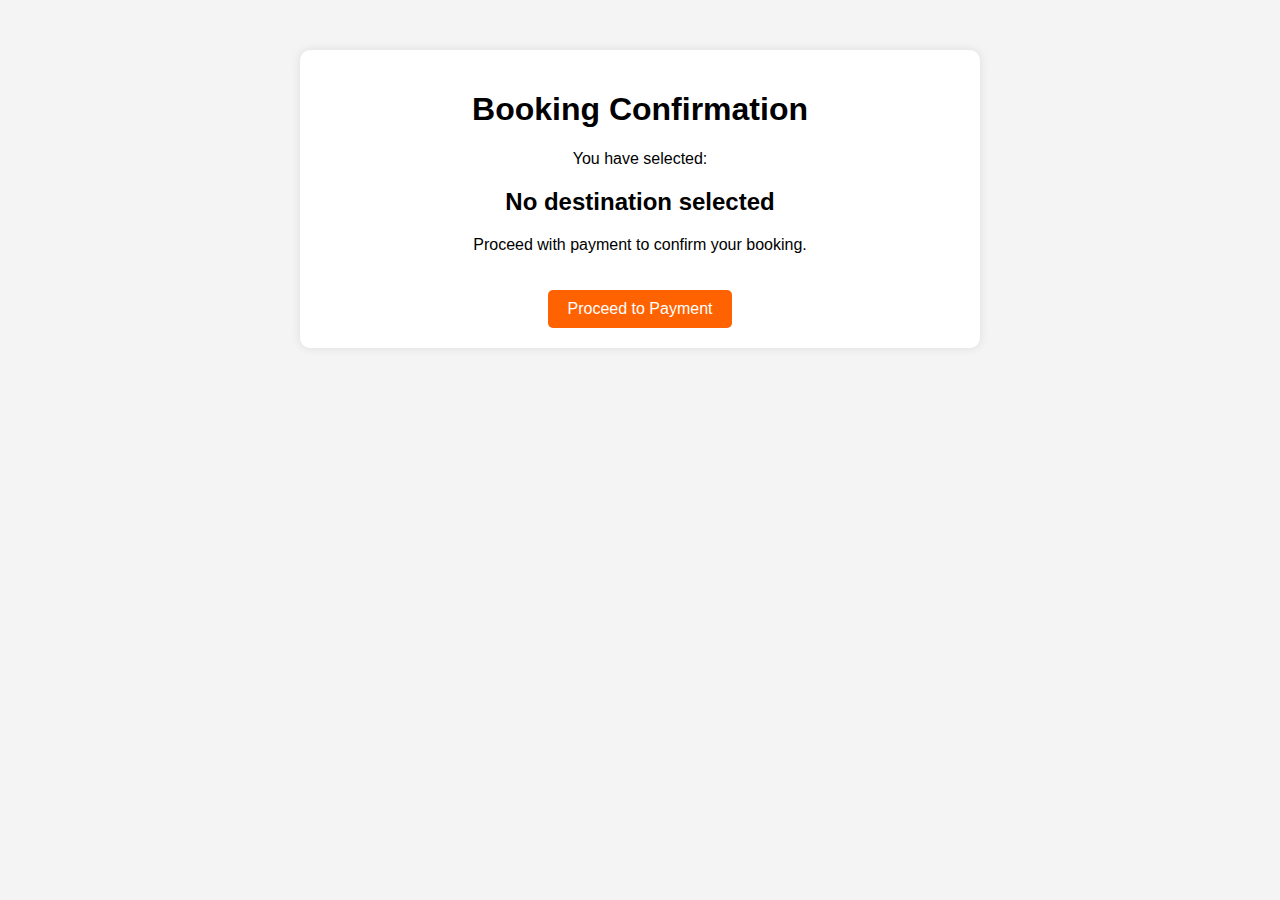
<file: booking.html>
<!DOCTYPE html>
<html lang="en">

<head>
    <meta charset="UTF-8">
    <meta name="viewport" content="width=device-width, initial-scale=1.0">
    <title>Booking Confirmation</title>
    <link rel="stylesheet" href="styles.css">
    <style>
        body {
            font-family: Arial, sans-serif;
            margin: 0;
            padding: 0;
            background-color: #f4f4f4;
            text-align: center;
        }
        
        .container {
            margin: 50px auto;
            background: white;
            padding: 20px;
            border-radius: 10px;
            box-shadow: 0px 0px 10px rgba(0, 0, 0, 0.1);
            width: 50%;
        }
        
        .btn {
            background: #ff6200;
            color: white;
            border: none;
            padding: 10px 20px;
            font-size: 1em;
            cursor: pointer;
            border-radius: 5px;
            transition: background 0.3s;
            margin-top: 20px;
        }
        
        .btn:hover {
            background: #cc5000;
        }
    </style>
</head>

<body>
    <div class="container">
        <h1>Booking Confirmation</h1>
        <p>You have selected:</p>
        <h2 id="selected-destination">Loading...</h2>
        <p>Proceed with payment to confirm your booking.</p>
        <button class="btn" onclick="proceedToPayment()">Proceed to Payment</button>
    </div>

    <script>
        document.addEventListener("DOMContentLoaded", function() {
            const destination = sessionStorage.getItem("selectedDestination");
            document.getElementById("selected-destination").innerText = destination ? destination : "No destination selected";
        });

        function proceedToPayment() {
            alert("Redirecting to payment gateway...");
            window.location.href = "payment.html";
        }
    </script>
</body>

</html>
</file>
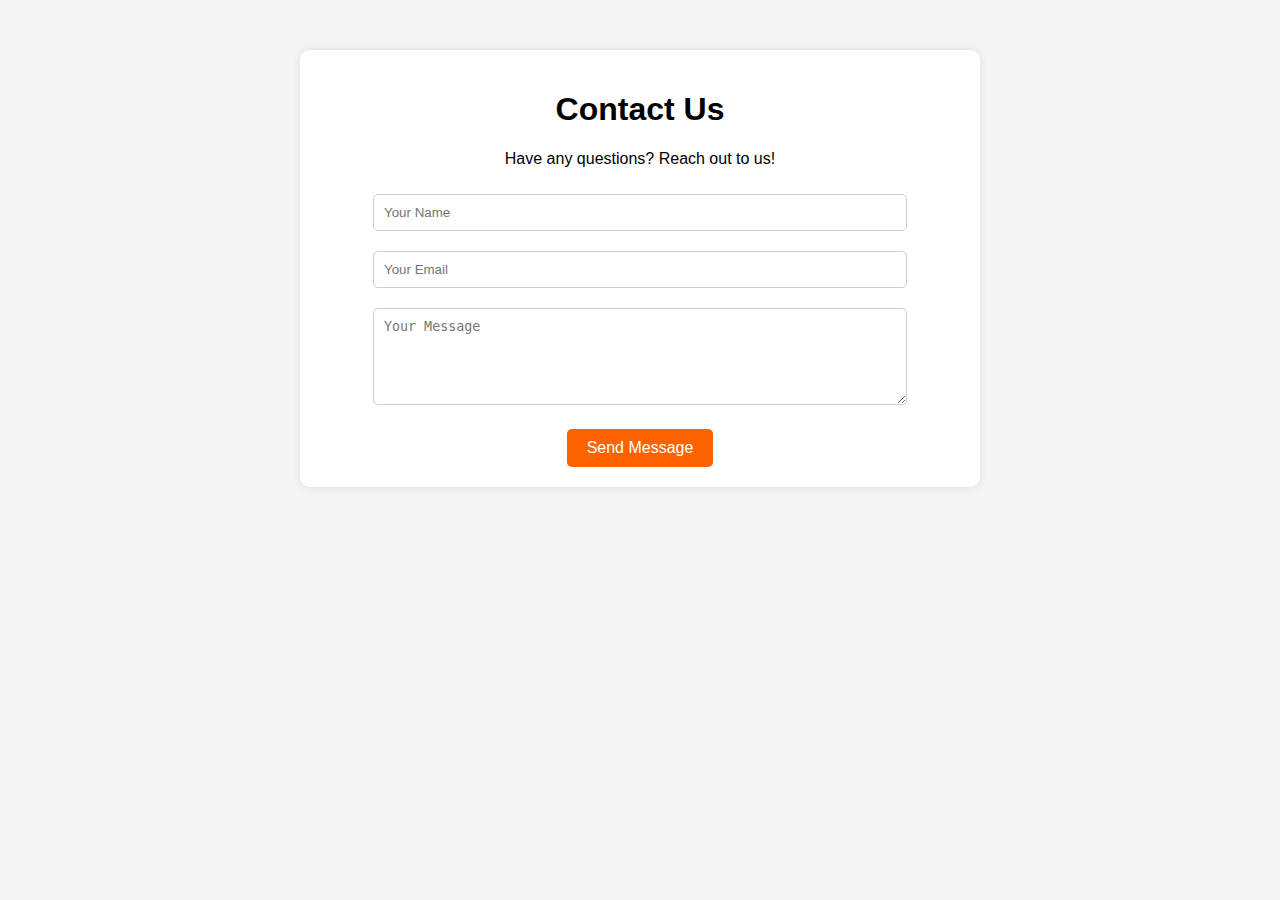
<file: contact.html>
<!DOCTYPE html>
<html lang="en">

<head>
    <meta charset="UTF-8">
    <meta name="viewport" content="width=device-width, initial-scale=1.0">
    <title>Contact Us</title>
    <link rel="stylesheet" href="styles.css">
    <style>
        body {
            font-family: Arial, sans-serif;
            margin: 0;
            padding: 0;
            background-color: #f4f4f4;
            text-align: center;
        }
        
        .container {
            margin: 50px auto;
            background: white;
            padding: 20px;
            border-radius: 10px;
            box-shadow: 0px 0px 10px rgba(0, 0, 0, 0.1);
            width: 50%;
        }
        
        input,
        textarea {
            width: 80%;
            padding: 10px;
            margin: 10px 0;
            border: 1px solid #ccc;
            border-radius: 5px;
        }
        
        .btn {
            background: #ff6200;
            color: white;
            border: none;
            padding: 10px 20px;
            font-size: 1em;
            cursor: pointer;
            border-radius: 5px;
            transition: background 0.3s;
            margin-top: 10px;
        }
        
        .btn:hover {
            background: #cc5000;
        }
    </style>
</head>

<body>
    <div class="container">
        <h1>Contact Us</h1>
        <p>Have any questions? Reach out to us!</p>
        <form id="contactForm">
            <input type="text" id="name" placeholder="Your Name" required><br>
            <input type="email" id="email" placeholder="Your Email" required><br>
            <textarea id="message" rows="5" placeholder="Your Message" required></textarea><br>
            <button type="submit" class="btn">Send Message</button>
        </form>
    </div>

    <script>
        document.getElementById("contactForm").addEventListener("submit", function(event) {
            event.preventDefault();
            alert("Your message has been sent successfully!");
            document.getElementById("contactForm").reset();
        });
    </script>
</body>

</html>
</file>
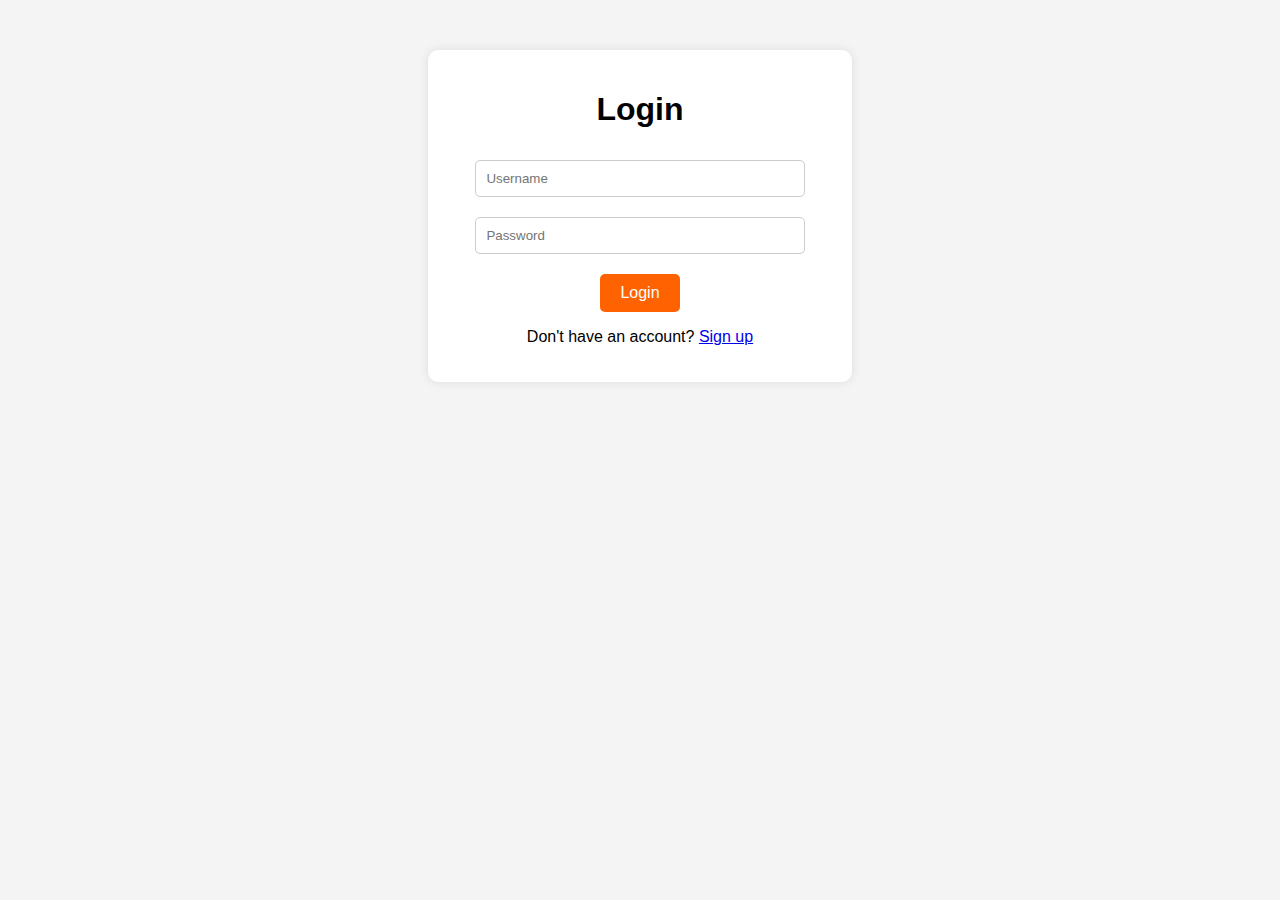
<file: login.html>
<!DOCTYPE html>
<html lang="en">

<head>
    <meta charset="UTF-8">
    <meta name="viewport" content="width=device-width, initial-scale=1.0">
    <title>Login</title>
    <link rel="stylesheet" href="styles.css">
    <style>
        body {
            font-family: Arial, sans-serif;
            margin: 0;
            padding: 0;
            background-color: #f4f4f4;
            text-align: center;
        }
        
        .container {
            margin: 50px auto;
            background: white;
            padding: 20px;
            border-radius: 10px;
            box-shadow: 0px 0px 10px rgba(0, 0, 0, 0.1);
            width: 30%;
        }
        
        input {
            width: 80%;
            padding: 10px;
            margin: 10px 0;
            border: 1px solid #ccc;
            border-radius: 5px;
        }
        
        .btn {
            background: #ff6200;
            color: white;
            border: none;
            padding: 10px 20px;
            font-size: 1em;
            cursor: pointer;
            border-radius: 5px;
            transition: background 0.3s;
            margin-top: 10px;
        }
        
        .btn:hover {
            background: #cc5000;
        }
    </style>
</head>

<body>
    <div class="container">
        <h1>Login</h1>
        <form id="loginForm">
            <input type="text" id="username" placeholder="Username" required><br>
            <input type="password" id="password" placeholder="Password" required><br>
            <button type="submit" class="btn">Login</button>
        </form>
        <p>Don't have an account? <a href="signup.html">Sign up</a></p>
    </div>

    <script>
        document.getElementById("loginForm").addEventListener("submit", function(event) {
            event.preventDefault();
            let username = document.getElementById("username").value;
            let password = document.getElementById("password").value;

            if (username === "admin" && password === "1234") {
                alert("Login successful!");
                window.location.href = "index.html";
            } else {
                alert("Invalid username or password");
            }
        });
    </script>
</body>

</html>
</file>
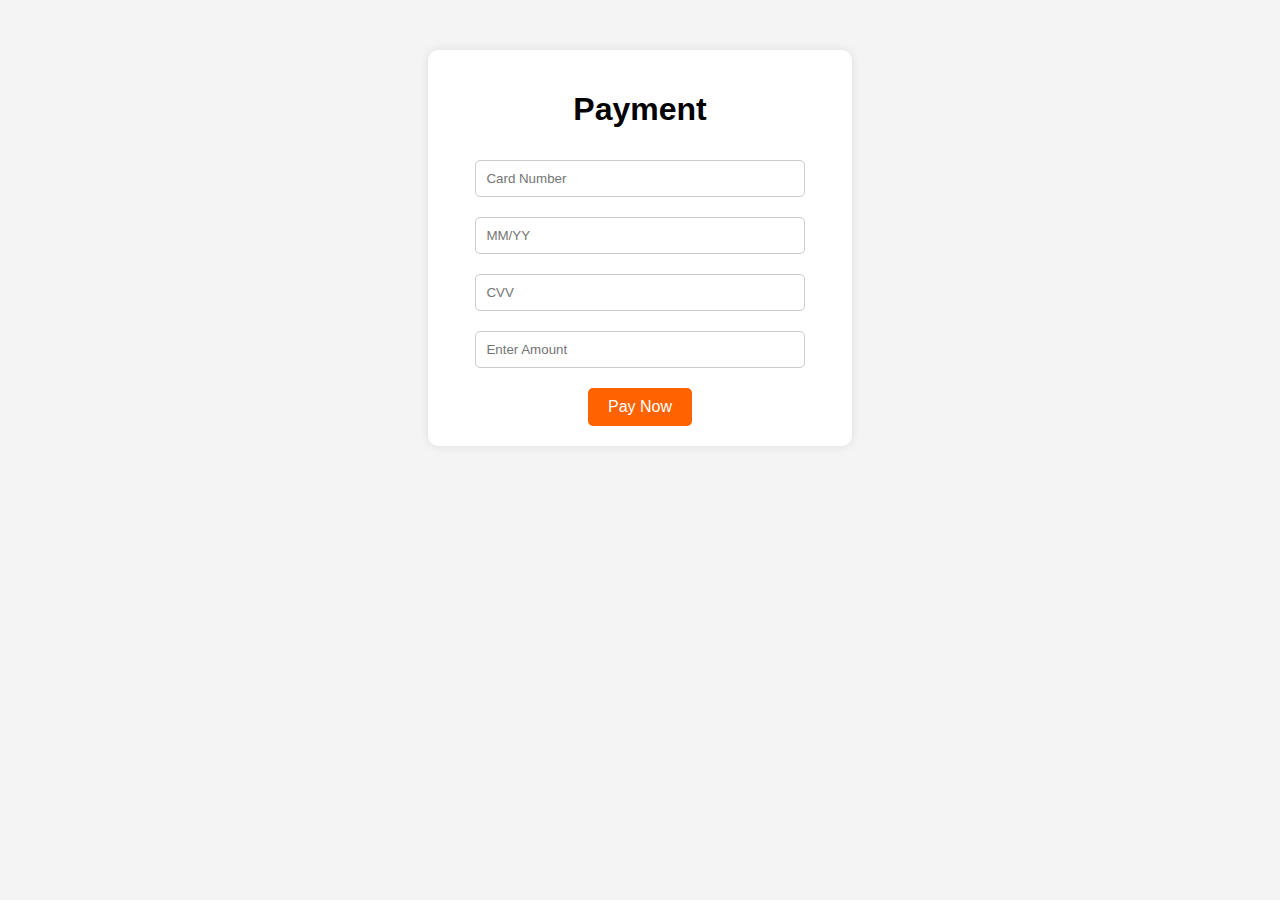
<file: payment.html>
<!DOCTYPE html>
<html lang="en">

<head>
    <meta charset="UTF-8">
    <meta name="viewport" content="width=device-width, initial-scale=1.0">
    <title>Payment</title>
    <link rel="stylesheet" href="styles.css">
    <style>
        body {
            font-family: Arial, sans-serif;
            margin: 0;
            padding: 0;
            background-color: #f4f4f4;
            text-align: center;
        }
        
        .container {
            margin: 50px auto;
            background: white;
            padding: 20px;
            border-radius: 10px;
            box-shadow: 0px 0px 10px rgba(0, 0, 0, 0.1);
            width: 30%;
        }
        
        input {
            width: 80%;
            padding: 10px;
            margin: 10px 0;
            border: 1px solid #ccc;
            border-radius: 5px;
        }
        
        .btn {
            background: #ff6200;
            color: white;
            border: none;
            padding: 10px 20px;
            font-size: 1em;
            cursor: pointer;
            border-radius: 5px;
            transition: background 0.3s;
            margin-top: 10px;
        }
        
        .btn:hover {
            background: #cc5000;
        }
    </style>
</head>

<body>
    <div class="container">
        <h1>Payment</h1>
        <form id="paymentForm">
            <input type="text" id="cardNumber" placeholder="Card Number" required><br>
            <input type="text" id="expiration" placeholder="MM/YY" required><br>
            <input type="text" id="cvv" placeholder="CVV" required><br>
            <input type="text" id="amount" placeholder="Enter Amount" required><br>
            <button type="submit" class="btn">Pay Now</button>
        </form>
        <p id="paymentMessage" style="display: none; font-size: 18px; color: green; margin-top: 15px;"></p>
    </div>

    <script>
        document.getElementById("paymentForm").addEventListener("submit", function(event) {
            event.preventDefault();
            let amount = document.getElementById("amount").value;
            document.getElementById("paymentMessage").innerText = "Payment of Rs." + amount + " successful!";
            document.getElementById("paymentMessage").style.display = "block";
            document.getElementById("paymentForm").reset();
        });
    </script>
</body>

</html>
</file>
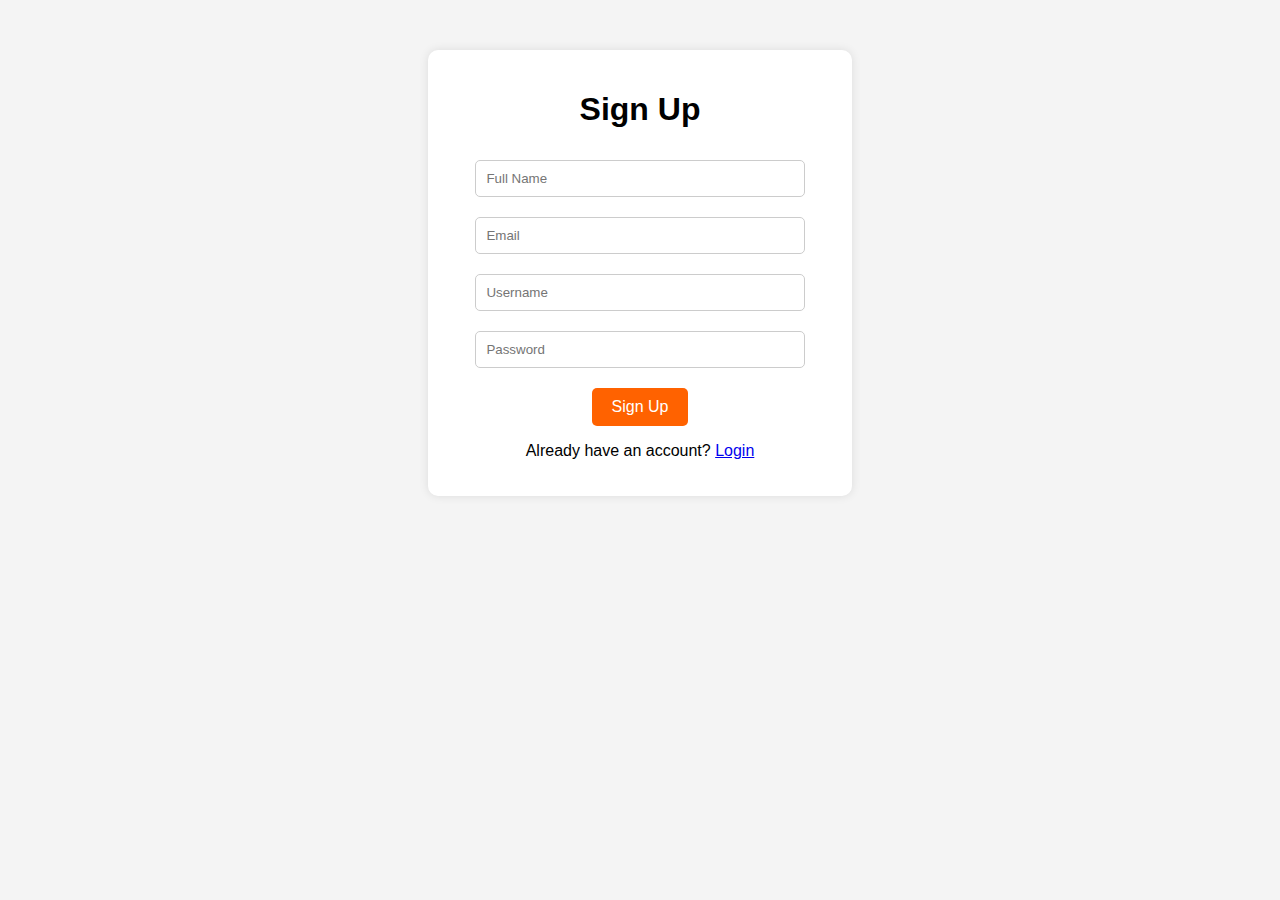
<file: signup.html>
<!DOCTYPE html>
<html lang="en">

<head>
    <meta charset="UTF-8">
    <meta name="viewport" content="width=device-width, initial-scale=1.0">
    <title>Sign Up</title>
    <link rel="stylesheet" href="styles.css">
    <style>
        body {
            font-family: Arial, sans-serif;
            margin: 0;
            padding: 0;
            background-color: #f4f4f4;
            text-align: center;
        }
        
        .container {
            margin: 50px auto;
            background: white;
            padding: 20px;
            border-radius: 10px;
            box-shadow: 0px 0px 10px rgba(0, 0, 0, 0.1);
            width: 30%;
        }
        
        input {
            width: 80%;
            padding: 10px;
            margin: 10px 0;
            border: 1px solid #ccc;
            border-radius: 5px;
        }
        
        .btn {
            background: #ff6200;
            color: white;
            border: none;
            padding: 10px 20px;
            font-size: 1em;
            cursor: pointer;
            border-radius: 5px;
            transition: background 0.3s;
            margin-top: 10px;
        }
        
        .btn:hover {
            background: #cc5000;
        }
    </style>
</head>

<body>
    <div class="container">
        <h1>Sign Up</h1>
        <form id="signupForm">
            <input type="text" id="fullname" placeholder="Full Name" required><br>
            <input type="email" id="email" placeholder="Email" required><br>
            <input type="text" id="username" placeholder="Username" required><br>
            <input type="password" id="password" placeholder="Password" required><br>
            <button type="submit" class="btn">Sign Up</button>
        </form>
        <p>Already have an account? <a href="login.html">Login</a></p>
    </div>

    <script>
        document.getElementById("signupForm").addEventListener("submit", function(event) {
            event.preventDefault();
            alert("Sign-up successful! You can now login.");
            window.location.href = "login.html";
        });
    </script>
</body>

</html>
</file>
<file: styles.css>
body {
    font-family: Arial, sans-serif;
    margin: 0;
    padding: 0;
    background-color: #f4f4f4;
}

header {
    background: url('https://png.pngtree.com/thumb_back/fh260/back_our/20190620/ourmid/pngtree-travel-agency-promotion-poster-travel-fresh-banner-image_152817.jpg') no-repeat center center/cover;
    height: 100vh;
    display: flex;
    align-items: center;
    justify-content: center;
    color: #AA60C8;
    text-align: center;
    flex-direction: column;
    font-size: 2.5em;
    font-weight: bold;
    text-shadow: 2px 2px 10px rgba(0, 0, 0, 0.5);
}

nav {
    background: rgba(0, 0, 0, 0.8);
    padding: 15px 0;
    position: fixed;
    width: 100%;
    top: 0;
    text-align: center;
    z-index: 1000;
}

nav ul {
    list-style: none;
    padding: 0;
    margin: 0;
}

nav ul li {
    display: inline;
    margin: 0 20px;
}

nav ul li a {
    color: white;
    text-decoration: none;
    font-size: 1.2em;
    transition: color 0.3s;
}

nav ul li a:hover {
    color: #ff6200;
}

.btn {
    background: #ff6200;
    color: white;
    border: none;
    padding: 15px 30px;
    font-size: 1.2em;
    cursor: pointer;
    border-radius: 5px;
    transition: background 0.3s;
    margin-top: 20px;
}

.btn:hover {
    background: #cc5000;
}
</file>
